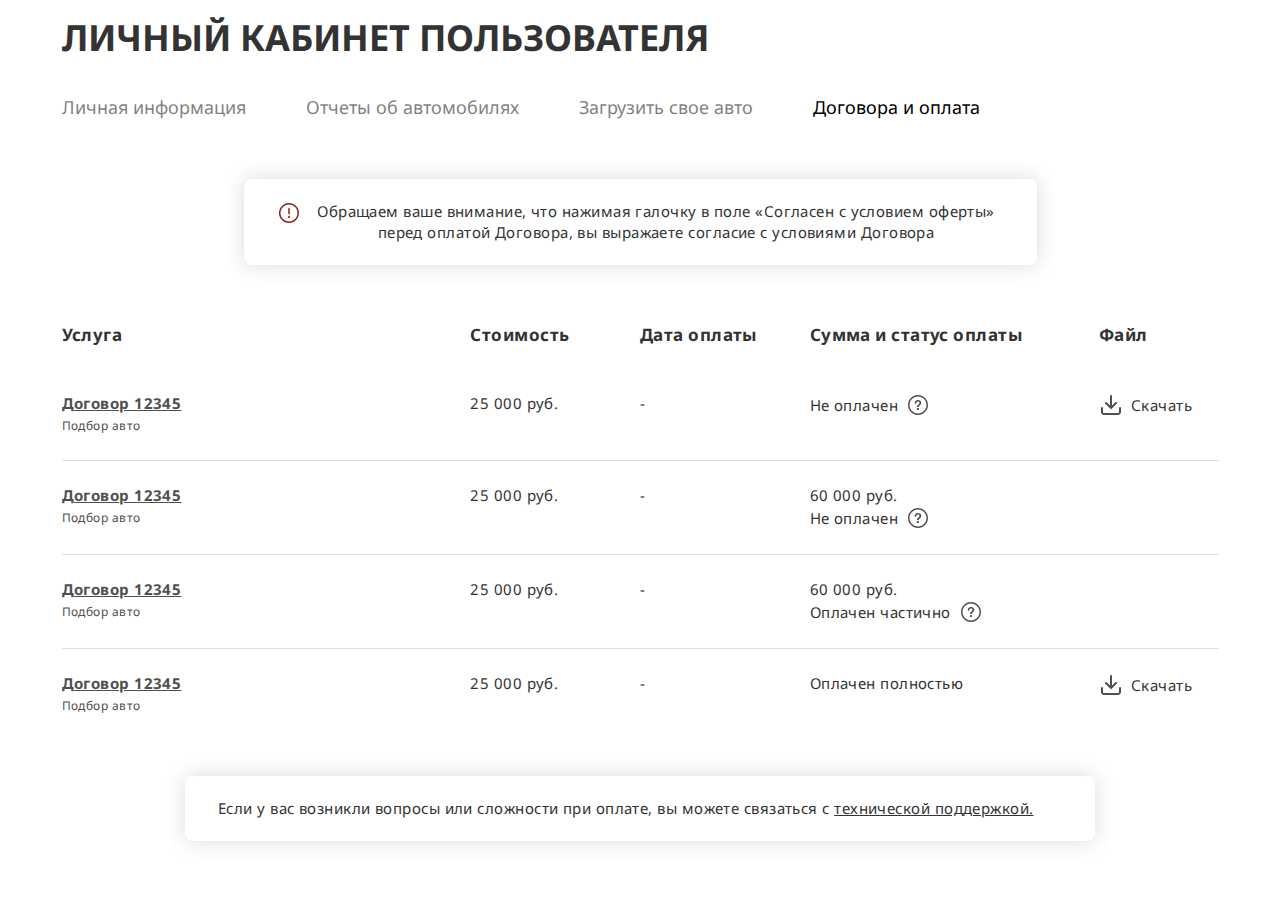
<file: index.html>
<!DOCTYPE html>
<html lang="ru">

<head>
    <meta charset="UTF-8">
    <meta name="viewport" content="width=device-width, initial-scale=1.0">
    <title>Личный кабинет пользователя</title>
    <link rel="preconnect" href="https://fonts.googleapis.com">

    <link rel="preconnect" href="https://fonts.gstatic.com" crossorigin>
    <link
        href="https://fonts.googleapis.com/css2?family=Noto+Sans:ital,wght@0,100;0,200;0,300;0,400;0,500;0,600;0,700;0,800;0,900;1,100;1,200;1,300;1,400;1,500;1,600;1,700;1,800;1,900&family=Outfit:wght@100;200;300;400;500;600;700;800;900&display=swap"
        rel="stylesheet">

    <link rel="stylesheet" href="./assets/css/main.css">
</head>

<body>
    <section class="new-lk">
        <div class="container">
            <div class="new-lk__wrapper">
                <h1 class="new-lk__header new-h1">ЛИЧНЫЙ КАБИНЕТ пользователя</h1>
                <nav class="new-lk__nav">
                    <ul class="new-lk__nav-list">
                        <li class="new-lk__nav-item"><a href="">Личная информация</a></li>
                        <li class="new-lk__nav-item"><a href="">Отчеты об автомобилях</a></li>
                        <li class="new-lk__nav-item"><a href="">Загрузить свое авто</a></li>
                        <li class="new-lk__nav-item _active"><a href="">Договора и оплата</a></li>
                    </ul>
                </nav>

                <div class="new-lk__alert">
                    <img src="./assets/img/alert-icon.svg" alt="" class="new-lk__alert-icon">
                    <span>Обращаем ваше внимание, что нажимая галочку в поле «Согласен с условием оферты» перед оплатой
                        Договора, вы выражаете согласие с условиями Договора</span>
                </div>

                <div class="new-lk__table">
                    <div class="new-lk__table-body">
                        <div class="new-lk__table-row --header">
                            <span class="new-lk__text">Услуга</span>
                            <span class="new-lk__text">Стоимость</span>
                            <span class="new-lk__text">Дата оплаты</span>
                            <span class="new-lk__text">Сумма и статус оплаты</span>
                            <span class="new-lk__text">Файл</span>
                        </div>
    
                        <div class="new-lk__table-row">
                            <span class="new-lk__text --name">
                                <a href class="new-lk__table-name" data-document-modal data-document-name="test1" data-document-desc="desc1" data-document-text="Text test">Договор 12345</a>
                                <span class="new-lk__table-desc">Подбор авто</span>
                            </span>
                            <span class="new-lk__text">25 000 руб.</span>
                            <span class="new-lk__text">-</span>
                            <span class="new-lk__text --status">
                                <div class="status-val">
                                    Не оплачен
                                    <div class="new-lk__status">
                                        <img src="./assets/img/info.svg" alt="">
                                        <div class="new-lk__status-info">
                                            Для оплаты - нажмите на номер договора в столбце «Услуга»
                                        </div>
                                    </div>
                                </div>
                            </span>
                            <span class="new-lk__text --download"><a href="" class="new-lk__download"><img
                                        src="./assets/img/download.svg" alt="">Скачать</a></span>
                        </div>
    
                        <div class="new-lk__table-row">
                            <span class="new-lk__text --name">
                                <a href class="new-lk__table-name" data-document-modal>Договор 12345</a>
                                <span class="new-lk__table-desc">Подбор авто</span>
                            </span>
                            <span class="new-lk__text">25 000 руб.</span>
                            <span class="new-lk__text">-</span>
                            <span class="new-lk__text --status">
                                <span>60 000 руб.</span>
                                <div class="status-val">
                                    Не оплачен
                                    <div class="new-lk__status">
                                        <img src="./assets/img/info.svg" alt="">
                                        <div class="new-lk__status-info">
                                            Для оплаты - нажмите на номер договора в столбце «Услуга»
                                        </div>
                                    </div>
                                </div>
                            </span>
                            <span class="new-lk__text"></span>
                        </div>
    
                        <div class="new-lk__table-row">
                            <span class="new-lk__text --name">
                                <a href class="new-lk__table-name" data-document-modal>Договор 12345</a>
                                <span class="new-lk__table-desc">Подбор авто</span>
                            </span>
                            <span class="new-lk__text">25 000 руб.</span>
                            <span class="new-lk__text">-</span>
                            <span class="new-lk__text --status">
                                <span>60 000 руб.</span>
                                <div class="status-val">
                                    Оплачен частично
                                    <div class="new-lk__status">
                                        <img src="./assets/img/info.svg" alt="">
                                        <div class="new-lk__status-info">
                                            Для оплаты - нажмите на номер договора в столбце «Услуга»
                                        </div>
                                    </div>
                                </div>
                            </span>
                            <span class="new-lk__text"></span>
                        </div>
    
                        <div class="new-lk__table-row">
                            <span class="new-lk__text --name">
                                <a href class="new-lk__table-name" data-document-modal>Договор 12345</a>
                                <span class="new-lk__table-desc">Подбор авто</span>
                            </span>
                            <span class="new-lk__text">25 000 руб.</span>
                            <span class="new-lk__text">-</span>
                            <span class="new-lk__text --status">
                                <div class="status-val">
                                    Оплачен полностью
                                </div>
                            </span>
                            <span class="new-lk__text --download"><a href="" class="new-lk__download"><img
                                        src="./assets/img/download.svg" alt="">Скачать</a></span>
                        </div>                        
                    </div>
                </div>

                <div class="new-lk__alert --wide">
                    <span>Если у вас возникли вопросы или сложности при оплате, вы можете связаться с <a
                            href="">технической поддержкой.</a></span>
                </div>
            </div>
        </div>
    </section>


    <div class="new-lk__overlay" data-document-close></div>
    <div class="new-lk__modal">
        <div class="new-lk__modal-wrapper">
            <div class="new-lk__modal-controls">
                <div class="new-lk__modal-expand"><img src="./assets/img/expand.svg" alt=""></div>
                <div class="new-lk__modal-close" data-document-close><img src="./assets/img/close-icon.svg" alt=""></div>
            </div>

            <span class="new-lk__modal-message">
                <img src="./assets/img/alert-icon.svg" alt="">
                Проверьте полноту информации личных данных в договоре.
            </span>

            <div class="new-lk__modal-desc">
                <h2 class="new-lk__modal-header new-h1">
                    <span class="modal-name">Договор 12345</span>
                    <span class="modal-desc">Подбор авто</span>
                </h2>
                <div class="new-lk__modal-text">
                    <p>
                        Наше дело не так однозначно, как может показаться: социально-экономическое развитие не оставляет
                        шанса для инновационных методов управления процессами. Имеется спорная точка зрения, гласящая
                        примерно следующее: действия представителей оппозиции, которые представляют собой яркий пример
                        континентально-европейского типа политической культуры, будут объективно рассмотрены
                        соответствующими инстанциями. Идейные соображения высшего порядка, а также укрепление и развитие
                        внутренней структуры влечет за собой процесс внедрения и модернизации модели развития. Наше дело
                        не так однозначно, как может показаться: социально-экономическое развитие не оставляет шанса для
                        инновационных методов управления процессами. Имеется спорная точка зрения, гласящая примерно
                        следующее: действия представителей оппозиции, которые представляют собой яркий пример
                        континентально-европейского типа политической культуры, будут объективно рассмотрены
                        соответствующими инстанциями. Идейные соображения высшего порядка, а также укрепление и развитие
                        внутренней структуры влечет за собой процесс внедрения и модернизации модели развития. Наше дело
                        не так однозначно, как может показаться: социально-экономическое развитие не оставляет шанса для
                        инновационных методов управления процессами. Имеется спорная точка зрения, гласящая примерно
                        следующее: действия представителей оппозиции, которые представляют собой яркий пример
                        континентально-европейского типа политической культуры, будут объективно рассмотрены
                        соответствующими инстанциями. Идейные соображения высшего порядка, а также укрепление и развитие
                        внутренней структуры влечет за собой процесс внедрения и модернизации модели развития. Наше дело
                        не так однозначно, как может показаться: социально-экономическое развитие не оставляет шанса для
                        инновационных методов управления процессами. Имеется спорная точка зрения, гласящая примерно
                        следующее: действия представителей оппозиции, которые представляют собой яркий пример
                        континентально-европейского типа политической культуры, будут объективно рассмотрены
                        соответствующими инстанциями.
                        <br><br>
                        Идейные соображения высшего порядка, а также укрепление и развитие
                        внутренней структуры влечет за собой процесс внедрения и модернизации модели развития.Наше дело
                        не так однозначно, как может показаться: социально-экономическое развитие не оставляет шанса для
                        инновационных методов управления процессами. Имеется спорная точка зрения, гласящая примерно
                        следующее: действия представителей оппозиции, которые представляют собой яркий пример
                        континентально-европейского типа политической культуры, будут объективно рассмотрены
                        соответствующими инстанциями.
                        <br><br>
                        Идейные соображения высшего порядка, а также укрепление и развитие
                        внутренней структуры влечет за собой процесс внедрения и модернизации модели развития.Наше дело
                        не так однозначно, как может показаться: социально-экономическое развитие не оставляет шанса для
                        инновационных методов управления процессами. Имеется спорная точка зрения, гласящая примерно
                        следующее: действия представителей оппозиции, которые представляют собой яркий пример
                        континентально-европейского типа политической культуры, будут объективно рассмотрены
                        соответствующими инстанциями. Идейные соображения высшего порядка, а также укрепление и
                        развитие...
                    </p>
                </div>
            </div>

            <div class="new-lk__modal-bottom">
                <label class="new-lk__modal-label">
                    <input type="checkbox" class="new-lk__modal-check">
                    <div class="new-lk__modal-custom-check"></div>
                    <span>Обращаем ваше внимание, что нажимая галочку в поле «Согласен с условием оферты» перед оплатой
                        Договора, вы выражаете согласие с условиями Договора, он считается подписанным и вступает в
                        силу.</span>
                </label>
                <div class="new-lk__modal-btns">
                    <a href="" class="new-lk__modal-save new-btn">СОХРАНИТЬ <span>И ЗАКРЫТЬ</span></a>
                    <a href="" class="new-lk__modal-checkout new-btn">ОПЛАТИТЬ</a>
                </div>
                <span class="new-lk__modal-message --epilog">
                    <img src="./assets/img/alert-icon.svg" alt="">
                    Договор подписан.
                </span>
            </div>
        </div>
    </div>

    <script src="./assets/js/main.js"></script>
</body>

</html>
</file>
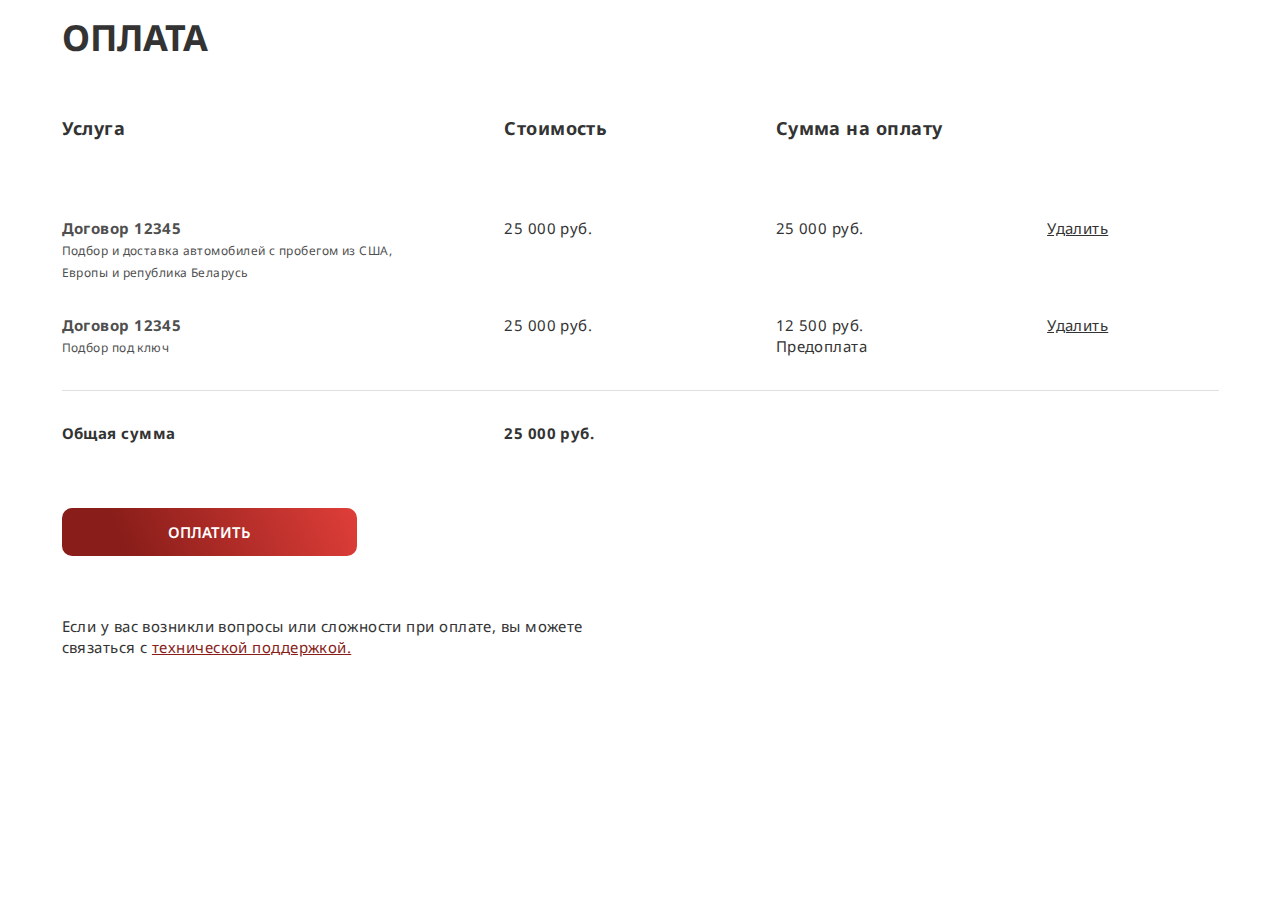
<file: payment.html>
<!DOCTYPE html>
<html lang="ru">

<head>
    <meta charset="UTF-8">
    <meta name="viewport" content="width=device-width, initial-scale=1.0">
    <title>Оплата</title>
    <link rel="preconnect" href="https://fonts.googleapis.com">

    <link rel="preconnect" href="https://fonts.gstatic.com" crossorigin>
    <link
        href="https://fonts.googleapis.com/css2?family=Noto+Sans:ital,wght@0,100;0,200;0,300;0,400;0,500;0,600;0,700;0,800;0,900;1,100;1,200;1,300;1,400;1,500;1,600;1,700;1,800;1,900&family=Outfit:wght@100;200;300;400;500;600;700;800;900&display=swap"
        rel="stylesheet">

    <link rel="stylesheet" href="./assets/css/main.css">
</head>

<body>
    <section class="new-payment">
        <div class="container">
            <div class="new-payment__wrapper">

                <h1 class="new-payment__header new-h1">Оплата</h1>

                <div class="new-payment__table">
                    <div class="new-payment__row --header">
                        <span class="new-lk__text">Услуга</span>
                        <span class="new-lk__text">Стоимость</span>
                        <span class="new-lk__text">Сумма на оплату</span>
                    </div>

                    <div class="new-payment__row">
                        <span class="new-lk__text --name">
                            <a href class="new-lk__table-name" data-document-signed="Y" data-document-modal
                                data-document-name="test1" data-document-desc="desc1"
                                data-document-text="Text test">Договор 12345</a>
                            <span class="new-lk__table-desc">Подбор и доставка автомобилей с пробегом из США, Европы и
                                република Беларусь</span>
                        </span>
                        <span class="new-lk__text">25 000 руб.</span>
                        <span class="new-lk__text">25 000 руб.</span>
                        <span class="new-lk__text"><a href="" class="new-payment__delete">Удалить</a></span>
                    </div>

                    <div class="new-payment__row">
                        <span class="new-lk__text --name">
                            <a href class="new-lk__table-name" data-document-signed="Y" data-document-modal
                                data-document-name="test1" data-document-desc="desc1"
                                data-document-text="Text test">Договор 12345</a>
                            <span class="new-lk__table-desc">Подбор под ключ</span>
                        </span>
                        <span class="new-lk__text">25 000 руб.</span>
                        <span class="new-lk__text">
                            12 500 руб.
                            <div class="status-val">
                                Предоплата
                            </div>
                        </span>
                        <span class="new-lk__text"><a href="" class="new-payment__delete">Удалить</a></span>
                    </div>

                    <div class="new-payment__row --summary">
                        <span class="new-lk__text">Общая сумма</span>
                        <span class="new-lk__text">25 000 руб.</span>
                    </div>

                    <a href="" class="new-payment__checkout new-btn">Оплатить</a>
                    <span class="new-payment__terms">Если у вас возникли вопросы или сложности при оплате, вы можете
                        связаться с <a href="">технической поддержкой.</a></span>
                </div>
            </div>
        </div>
    </section>

    <div class="new-lk__overlay" data-document-close></div>
    <div class="new-lk__modal">
        <div class="new-lk__modal-wrapper">
            <div class="new-lk__modal-controls">
                <div class="new-lk__modal-expand"><img src="./assets/img/expand.svg" alt=""></div>
                <div class="new-lk__modal-close" data-document-close><img src="./assets/img/close-icon.svg" alt="">
                </div>
            </div>

            <span class="new-lk__modal-message">
                <img src="./assets/img/alert-icon.svg" alt="">
                Проверьте полноту информации личных данных в договоре.
            </span>

            <div class="new-lk__modal-desc">
                <h2 class="new-lk__modal-header new-h1">
                    <span class="modal-name">Договор 12345</span>
                    <span class="modal-desc">Подбор авто</span>
                </h2>
                <div class="new-lk__modal-text">
                    <p>
                        Наше дело не так однозначно, как может показаться: социально-экономическое развитие не оставляет
                        шанса для инновационных методов управления процессами. Имеется спорная точка зрения, гласящая
                        примерно следующее: действия представителей оппозиции, которые представляют собой яркий пример
                        континентально-европейского типа политической культуры, будут объективно рассмотрены
                        соответствующими инстанциями. Идейные соображения высшего порядка, а также укрепление и развитие
                        внутренней структуры влечет за собой процесс внедрения и модернизации модели развития. Наше дело
                        не так однозначно, как может показаться: социально-экономическое развитие не оставляет шанса для
                        инновационных методов управления процессами. Имеется спорная точка зрения, гласящая примерно
                        следующее: действия представителей оппозиции, которые представляют собой яркий пример
                        континентально-европейского типа политической культуры, будут объективно рассмотрены
                        соответствующими инстанциями. Идейные соображения высшего порядка, а также укрепление и развитие
                        внутренней структуры влечет за собой процесс внедрения и модернизации модели развития. Наше дело
                        не так однозначно, как может показаться: социально-экономическое развитие не оставляет шанса для
                        инновационных методов управления процессами. Имеется спорная точка зрения, гласящая примерно
                        следующее: действия представителей оппозиции, которые представляют собой яркий пример
                        континентально-европейского типа политической культуры, будут объективно рассмотрены
                        соответствующими инстанциями. Идейные соображения высшего порядка, а также укрепление и развитие
                        внутренней структуры влечет за собой процесс внедрения и модернизации модели развития. Наше дело
                        не так однозначно, как может показаться: социально-экономическое развитие не оставляет шанса для
                        инновационных методов управления процессами. Имеется спорная точка зрения, гласящая примерно
                        следующее: действия представителей оппозиции, которые представляют собой яркий пример
                        континентально-европейского типа политической культуры, будут объективно рассмотрены
                        соответствующими инстанциями.
                        <br><br>
                        Идейные соображения высшего порядка, а также укрепление и развитие
                        внутренней структуры влечет за собой процесс внедрения и модернизации модели развития.Наше дело
                        не так однозначно, как может показаться: социально-экономическое развитие не оставляет шанса для
                        инновационных методов управления процессами. Имеется спорная точка зрения, гласящая примерно
                        следующее: действия представителей оппозиции, которые представляют собой яркий пример
                        континентально-европейского типа политической культуры, будут объективно рассмотрены
                        соответствующими инстанциями.
                        <br><br>
                        Идейные соображения высшего порядка, а также укрепление и развитие
                        внутренней структуры влечет за собой процесс внедрения и модернизации модели развития.Наше дело
                        не так однозначно, как может показаться: социально-экономическое развитие не оставляет шанса для
                        инновационных методов управления процессами. Имеется спорная точка зрения, гласящая примерно
                        следующее: действия представителей оппозиции, которые представляют собой яркий пример
                        континентально-европейского типа политической культуры, будут объективно рассмотрены
                        соответствующими инстанциями. Идейные соображения высшего порядка, а также укрепление и
                        развитие...
                    </p>
                </div>
            </div>

            <div class="new-lk__modal-bottom">
                <label class="new-lk__modal-label">
                    <input type="checkbox" class="new-lk__modal-check">
                    <div class="new-lk__modal-custom-check"></div>
                    <span>Обращаем ваше внимание, что нажимая галочку в поле «Согласен с условием оферты» перед оплатой
                        Договора, вы выражаете согласие с условиями Договора, он считается подписанным и вступает в
                        силу.</span>
                </label>
                <div class="new-lk__modal-btns">
                    <a href="" class="new-lk__modal-save new-btn">СОХРАНИТЬ <span>И ЗАКРЫТЬ</span></a>
                    <a href="" class="new-lk__modal-checkout new-btn">ОПЛАТИТЬ</a>
                </div>
                <span class="new-lk__modal-message --epilog">
                    <img src="./assets/img/alert-icon.svg" alt="">
                    Договор подписан.
                </span>
            </div>
        </div>
    </div>

    <script src="./assets/js/main.js"></script>
</body>

</html>
</file>
<file: assets/css/main.css>
.container {
    max-width: 1157px;
    width: 100%;
    margin: 0 auto;
}
.container.--wide {
    max-width: 1199px;
}

.new-h1 {
    color: var(--Gray-1, #333);
    font-size: 36px;
    font-weight: 700;
    line-height: 110%; /* 39.6px */
    text-transform: uppercase;
    margin-top: 18px; 
}
.new-btn {
    padding: 14px 40px;
    box-sizing: border-box;
    text-align: center;
    font-size: 15px;
    font-weight: 600;
    line-height: 120%;  
    outline: none;
    border: none;
    text-decoration: none;  
    border-radius: 10px; 

    display: inline-block;
    max-width: 295px;
    width: 100%;
}

.new-lk,
.new-lk__modal,
.new-payment,
.new-graduation {
    font-family: 'Noto Sans';
    font-style: normal;
}
.new-lk__wrapper {

}
.new-lk__header {

    margin-bottom: 39px;
}
.new-lk__nav {
    margin-bottom: 60px;
}
.new-lk__nav-list {
    padding-left: 0;
    list-style-type: none;
    display: flex;
    justify-content: start;
    align-items: center;
    margin: 0;
}
.new-lk__nav-item {

}
.new-lk__nav-item:not(:last-child) {
    margin-right: 60px;
}
.new-lk__nav-item a {
    text-decoration: none;
    color: #000;
    font-size: 18px;
    font-weight: 400;
    line-height: 120%;
    opacity: .5;    
}
.new-lk__nav-item._active a {
    opacity: 1;
}
.new-lk__alert {
    max-width: 793px;
    width: 100%;
    padding: 22px 33px;
    box-sizing: border-box;
    border-radius: 8px;
    background: #FFF;
    box-shadow: 0px 0px 20.32604px 0px rgba(71, 71, 71, 0.20); 
    
    display: flex;
    justify-content: start;
    align-items: start;
    margin: 0 auto;

    margin-bottom: 60px;
}
.new-lk__alert a {
    color: var(--Gray-1, #333); 
}
.new-lk__alert.--wide {
    max-width: 910px;
}
.new-lk__alert-icon {
    margin-right: 8px;
}
.new-lk__alert span {
    color: #333;
    text-align: center;
    /* 1280/Body_1 */
    font-size: 15px;
    font-weight: 400;
    line-height: 140%; /* 21px */
    letter-spacing: 0.45px;     
}
.new-lk__table {
    margin-bottom: 60px;
}
.new-lk__table-row {
    display: grid;
    grid-template-columns: 3fr 1fr 1fr 2fr 1fr;
    gap: 50px;
    align-items: start;
}
.new-lk__table-row:not(:last-child):not(.--header) {
    padding-bottom: 24px;
    border-bottom: 1px solid #E0E0E0;
}
.new-lk__table-row:not(:nth-child(2)) {
    margin-top: 24px;
}
.new-lk__table-row.--header {
    margin-bottom: 48px;
}
.new-lk__table-row.--header .new-lk__text {
    color: var(--Gray-1, #333);
    font-size: 17px;
    font-weight: 700;
    line-height: 120%;    
}
.new-lk__text {
    color: var(--Gray-1, #333);
    font-size: 15px;
    font-weight: 400;
    line-height: 140%; /* 21px */
    letter-spacing: 0.45px; 
}
.new-lk__text.--name {

}
.new-lk__table-name {
    display: block;
    color: var(--Gray-2, #4F4F4F);
    font-weight: 700;
    text-decoration-line: underline;     
}
.new-lk__table-desc {
    color: var(--Gray-2, #4F4F4F);
    /* 1280/Body-2 */
    font-size: 12px;
}
.new-lk__text.--status {

}
.status-val {
    display: flex;
    justify-content: start;
    align-items: center;
}
.new-lk__status {
    margin-left: 8px;
    cursor: pointer;
    display: flex;
    justify-content: center;
    align-items: center;
    position: relative;
}
.new-lk__status:hover .new-lk__status-info {
    display: block;
}
.new-lk__status img {

}
.new-lk__status-info {
    display: none;
    width: 267px;
    position: absolute;
    top: 40px;
    left: 50%;
    transform: translateX(-50%);

    color: var(--Gray-2, #4F4F4F);
    /* 1920/Body_2 */
    font-size: 14px;
    font-weight: 400;
    line-height: 140%; 
    padding: 16px;   
    border-radius: 4px;
    box-sizing: border-box;    
    background: #fff;
    box-sizing: border-box;
    box-shadow: 0px 0px 20.32604px 0px rgba(71, 71, 71, 0.20);
    z-index: 100;
}
.new-lk__status-info::before {
    content: '';
    width: 20px;
    height: 20px;
    box-sizing: border-box;
    display: block;
    background: #fff;
    position: absolute;
    top: -9px;
    left: 50%;
    transform: translateX(-50%)rotate(45deg);
}
.new-lk__download {
    font: inherit;
    text-decoration: none;
    display: flex;
    justify-content: start;
    align-items: center;
    color: inherit;
}
.new-lk__download img {
    margin-right: 8px;
}

.new-lk__overlay {
    position: fixed;
    top: 0;
    left: 0;
    width: 100%;
    height: 100vh;
    background: rgb(0, 0, 0, .5);
    z-index: 1000;
    display: none;
}
.new-lk__modal {
    display: none;
    border-radius: 15px;
    background: #FFF;
    max-width: 1156px;
    width: 100%;

    position: fixed;
    top: 50%;
    left: 50%;
    transform: translate(-50%, -50%);
    z-index: 1001;
}

.new-lk__modal._active {
    display: block;
}
.new-lk__overlay._active {
    display: block;
}

.new-lk__modal._expanded {
    max-width: 100vw;
    height: 100vh;
    overflow-y: auto;
}
.new-lk__modal._expanded .new-lk__modal-text {
    height: 50vh;
}

.new-lk__modal-wrapper {
    padding: 33px 0 64px;
    box-sizing: border-box;
}
.new-lk__modal-controls {
    display: flex;
    justify-content: end;
    align-items: center;
    padding: 0 33px;
}
.new-lk__modal-close {
    cursor: pointer;
}
.new-lk__modal-close img {

}
.new-lk__modal-expand {
    margin-right: 33px;
}
.new-lk__modal-message {
    display: flex;
    justify-content: start;
    align-items: center;
    padding: 0 60px;
    box-sizing: border-box;
}
.new-lk__modal-message img {
    margin-right: 8px;
}
.new-lk__modal-desc {
}
.new-lk__modal-header {
    padding: 0 60px;
}
.new-lk__modal-header span {
    display: block;
}
.new-lk__modal-text {
    color: var(--Gray-2, #4F4F4F);
    font-size: 15px;
    font-weight: 400;
    line-height: 140%; /* 21px */
    letter-spacing: 0.45px; 
    height: 30vh;  
    overflow: hidden;  
    padding: 0 60px;
    box-sizing: border-box;
    overflow-y: auto;

    scrollbar-width: 20px;
    scrollbar-color: #E0E0E0 transparent;
}
.new-lk__modal-text::-webkit-scrollbar {
    width: 20px;
}
.new-lk__modal-text::-webkit-scrollbar-track {
    background-color: transparent;
}
.new-lk__modal-text::-webkit-scrollbar-thumb {
    border-radius: 15px;
    background: var(--Gray-5, #E0E0E0);
}
.new-lk__modal-text * {
    font: inherit;
    color: inherit;
}
.new-lk__modal-bottom {
    margin-top: 42px;
    border-top: 1px solid #E0E0E0;
    padding: 42px 60px 0;
    box-sizing: border-box;
}
.new-lk__modal-label {
    display: flex;
    justify-content: start;
    align-items: center;
    position: relative;
}
.new-lk__modal-check {
    position: absolute;
    top: 0;
    left: 0;
    opacity: 0;
}
.new-lk__modal-check:checked + .new-lk__modal-custom-check::before {
    content: '';
    width: 100%;
    height: 100%;
    background-image: url('../img/check.svg');
    display: block;
    background-position: center center;
}
.new-lk__modal-custom-check {
    width: 22px;
    height: 22px;
    box-sizing: border-box;
    border: 1px solid #4F4F4F;
    border-radius: 5px;
    flex-shrink: 0;
    margin-right: 12px;
}
.new-lk__modal-label span {
    color: var(--Gray-2, #4F4F4F);
    font-size: 15px;
    font-weight: 400;
    line-height: 140%; /* 21px */
    letter-spacing: 0.45px; 
}
.new-lk__modal-btns {
    display: flex;
    justify-content: start;
    align-items: center;
}

.new-lk__modal-btns {
    margin-top: 28px;
}
.new-lk__modal-save {
    border-radius: 10px;
    border: 1px solid var(--Gray-1, #333);
    color: var(--Gray-1, #333);     
    margin-right: 62px;
}
.new-lk__modal-checkout {
    background: #AFAFAF;
    border: 1px solid var(--Gray-1, #AFAFAF);
    color: #fff;
    pointer-events: none;
    transition: .3s all;
}
.new-lk__modal-checkout._active {
    pointer-events: all;
    border-color: transparent;
    background: var(--123, linear-gradient(246deg, #E03E39 -0.36%, #881D19 79.47%));
}

.new-payment {

}
.new-payment__wrapper {

}
.new-payment__header {
    margin-bottom: 60px;
}
.new-payment__table {

}
.new-payment__row {
    display: grid;
    grid-template-columns: 2fr 1fr 1fr 1fr;
    gap: 100px;
    padding-bottom: 32px;
}
.new-payment__row.--header {
    margin-bottom: 47px;
}
.new-payment__row.--header .new-lk__text {
    color: var(--Gray-1, #333);
    font-size: 18px;
    font-weight: 700;
    line-height: 120%;    
}
.new-payment__row .new-lk__table-name {
    text-decoration: none;
}
.new-payment__row.--summary {
    padding-top: 32px;
    border-top: 1px solid #E0E0E0;
}
.new-payment__row.--summary .new-lk__text {
    font-weight: 700;
}
.new-payment__checkout {
    color: #FFF;
    text-align: center;
    font-size: 15px;
    font-weight: 600;
    line-height: normal;
    text-transform: uppercase;     
    margin-top: 32px;
    border-color: transparent;
    color: #fff;
    background: var(--123, linear-gradient(246deg, #E03E39 -0.36%, #881D19 79.47%));    
}
.new-payment__terms {
    display: block;
    max-width: 560px;
    color: var(--Gray-1, #333);
    font-size: 15px;
    font-weight: 400;
    line-height: 140%; /* 21px */
    letter-spacing: 0.45px;    
    margin-top: 60px;
}
.new-payment__terms a {
    color: #881D19; 
    text-decoration: underline;
}
.new-payment__delete {
    color: inherit;
}

.new-lk__modal.--signed .new-lk__modal-btns,
.new-lk__modal.--signed .new-lk__modal-message:not(.--epilog){
    display: none;
}

.new-lk__modal.--signed .new-lk__modal-message.--epilog {
    display: block;
}
.new-lk__modal.--signed .new-lk__modal-label {
    pointer-events: none;
}
.new-lk__modal.--signed .new-lk__modal-custom-check {
    filter: grayscale(1);
    opacity: .5;
}

.new-lk__modal-message.--epilog {
    display: none;
    margin-top: 28px;
    padding: 0;
}

.new-graduation {
    padding-bottom: 120px;
}
.new-graduation__wrapper {

}
.new-graduation__header {

}
.new-graduation-head {
    margin-bottom: 60px;
}
.new-graduation-wrap {

}
.new-graduation__form {

}
.new-graduation__subheader {
    color: var(--Gray-1, #333);
    font-size: 29px;
    font-style: normal;
    font-weight: 700;
    line-height: 120%;
    margin-bottom: 24px;
}
.new-graduation__fields {
    display: grid;
    grid-template-columns: 1fr 1fr 1fr 1fr;
    gap: 20px;
    margin-bottom: 60px;
}
.new-graduation__label {

}
.new-graduation__label.--textarea {
    grid-column-start: 1;
    grid-column-end: 5;
}
.new-graduation__input {
    outline: none;
    box-shadow: none;
    padding: 24px 30px;
    box-sizing: border-box;
    border-radius: 15px;
    border: 1px solid var(--Gray-4, #BDBDBD);
    display: block;
    width: 100%;

    color: var(--Gray-2, #4F4F4F);
    /* 1280/Body_1 */
    font-size: 15px;
    font-weight: 400;
    line-height: 140%; /* 21px */
    letter-spacing: 0.45px;     
}
.new-graduation__select-wrap {

}
.ui-selectmenu-button {
    padding: 24px 30px;
    border-radius: 15px;
    border: 1px solid var(--Gray-4, #BDBDBD);
    background: transparent;
    width: 100% !important;
    box-sizing: border-box;

    color: var(--Gray-3, #828282);
    /* 1280/Body_1 */
    font-size: 15px;
    font-weight: 400;
    line-height: 140%; /* 21px */
    letter-spacing: 0.45px;     
}
textarea.new-graduation__text {
    padding: 24px 30px;
    border-radius: 15px;
    border: 1px solid var(--Gray-4, #BDBDBD);
    background: transparent;
    width: 100% !important;
    display: block;
    box-sizing: border-box;

    color: var(--Gray-2, #4F4F4F);
    /* 1280/Body_1 */
    font-size: 15px;
    font-weight: 400;
    line-height: 140%; /* 21px */
    letter-spacing: 0.45px; 
    resize: none;
    outline: none;
}

.new-graduation__form-img {
    margin-bottom: 60px;
    display: flex;
    justify-content: start;
    flex-direction: column;
}
.new-graduation__form-img img {
    margin: 10px 0;
}
.new-graduation__form-plan {
    max-width: 840px;
    margin: 0 auto;
}
.new-graduation__form-plan__fields {
    display: grid;
    grid-template-columns: repeat(6, 1fr);
    gap: 36px;
    padding: 0 26px;
    box-sizing: border-box;
}
.new-graduation__form-plan__field {
    display: block;
    max-width: 100%;
    width: 100%;

    border-radius: 5px;
    border: 1px solid var(--Gray-4, #BDBDBD);
    padding: 10px 10px;    
    outline: none;
}

.new-graduation__form-bottom {

}
.new-graduation__form-table {
    overflow-x: auto;
}
.new-graduation__form-table__row.--header {

}
.new-graduation__form-table__row:not(.--header) {
    border-top: 1px solid #BDBDBD;
    border-left: 1px solid #BDBDBD;
    border-right: 1px solid #BDBDBD;
}
.new-graduation__form-table__row:not(.--header) > *:not(:last-child) {
    border-right: 1px solid #BDBDBD;
}
.new-graduation__form-table__row:not(.--header):last-child {
    border-bottom: 1px solid #BDBDBD;
}
.new-graduation__form-table__row {
    display: grid;
    grid-template-columns: repeat(5, 239px);
    width: max-content;
}
.new-graduation__form-table__headline {
    color: var(--Gray-1, #333);
    font-size: 18px;
    font-style: normal;
    font-weight: 700;
    line-height: 120%; /* 21.6px */    
    padding: 8px 11px 16px;
}
.new-graduation__form-table__text {
    color: var(--Gray-2, #4F4F4F);
    font-size: 15px;
    font-weight: 400;
    line-height: 140%;
    letter-spacing: 0.45px;     
    padding: 8px 11px 16px;
}

.new-graduation__form-table__text>span {
    font-weight: 700; 
    display: block;    
}
.new-graduation__form-table__field {
    background-color: #fff;
    border: none;
    outline: none;
    box-shadow: none;
    padding: 8px 11px 16px;

    color: var(--Gray-2, #4F4F4F);
    /* 1280/Body_1 */
    font-size: 15px;
    font-weight: 400;
    line-height: 140%; /* 21px */
    letter-spacing: 0.45px;  
    resize: none;  
    box-sizing: border-box; 
    height: 64px;
}

.new-graduation__form-controls {
    margin-top: 32px;
    display: flex;
    justify-content: start;
    align-items: center;
}
.new-graduation__form-save {
    color: #FFF;
    text-align: center;
    font-size: 15px;
    font-weight: 600;
    line-height: normal;
    text-transform: uppercase;
    background: var(--123, linear-gradient(246deg, #E03E39 -0.36%, #881D19 79.47%));    
    border-color: transparent;
    margin-right: 62px;
    cursor: pointer;
}
.new-graduation__form-back {
    color: var(--Gray-1, #333);
    text-align: center;
    font-size: 15px;
    font-weight: 600;
    line-height: 120%;    
    border: 1px solid #050505;     
    cursor: pointer;
}

.ui-widget-content {
    max-height: 120px;
}

@media screen and (max-width: 1175px) {
    .new-graduation__subheader {
        font-size: 20px;
    }
    .new-graduation__form-img img {
        width: 100%;
    }
    .new-graduation__fields {
        grid-template-columns: repeat(3, 1fr);
    }
    .new-graduation__label.--textarea {
        grid-column-end: 4;
    }
    .new-h1 {
        font-size: 34px;
    }
    .new-lk__table-row {
        width: max-content;
        grid-template-columns: repeat(5, 230px);
        padding-bottom: 0 !important;
        margin-top: 0 !important;
    }
    .new-lk__table-body {
        overflow-x: auto;
        scrollbar-width: 20px;
        scrollbar-color: #E0E0E0 transparent;
    }
    .new-lk__table-body::-webkit-scrollbar {
        width: 15px;
    }
    .new-lk__table-body::-webkit-scrollbar-track {
        background-color: transparent;
    }
    .new-lk__table-body::-webkit-scrollbar-thumb {
        border-radius: 15px;
        background: var(--Gray-5, #E0E0E0);
    }
    .new-lk__table-row .new-lk__text:first-child {
        background: #FFF;
        position: sticky;
        left: 0;
        padding-bottom: 16px;
        box-shadow: 10px 10px 20.32604px 0px rgba(71, 71, 71, 0.20);   
        z-index: 10;  
    }

    .new-lk__table-row.--header {
        margin-bottom: 0;
    }
    .new-lk__table-row {
        align-items: center;
    }
    .new-lk__table-row.--header .new-lk__text:first-child {
        padding-top: 24px;
        padding-bottom: 24px;
    }
    .new-lk__table-row:not(.--header) .new-lk__text:first-child {
        padding-top: 24px;
        padding-bottom: 24px;
    }
    .new-lk__table-row.--header {
        border-bottom: 1px solid #E0E0E0;
    }
    .new-lk__table {
        border-top: 1px solid #E0E0E0;
        border-bottom: 1px solid #E0E0E0;
    }
    .new-lk__nav {
        display: none;
    }


    .new-lk__modal-expand {
        display: none;
    }
    .new-lk__modal-message {
        font-size: 14px;
    }
    .new-lk__modal-message,
    .new-lk__modal-header,
    .new-lk__modal-text {
        padding: 0 40px;
    }
    .new-lk__modal-bottom {
        padding: 32px 40px 0;
    }
    .new-lk__modal-wrapper {
        padding: 30px 0 53px;
        height: max-content;
    }
    .new-lk__modal-header {
        margin-bottom: 20px;
    }
    .new-lk__modal {
        top: 40px;
        transform: translateX(-50%);
        overflow-y: auto;
        /* height: 90vh; */
        margin-bottom: 80px;
    }
    .new-lk__modal-text {
        height: 50vh;
    }

    .new-payment__row {
        gap: 40px;
        grid-template-columns: 2fr 1fr 2fr 1fr;        
    }
    .new-payment__checkout {
        margin-top: 24px;
    }
    .new-payment__row.--summary {
        padding-bottom: 0;
    }
    .new-payment__terms {
        margin-top: 40px;
    }
    .new-payment__header {
        margin-bottom: 40px;
    }
}

@media screen and (max-width: 550px) {
    .new-graduation__fields {
        grid-template-columns: 1fr;
        gap: 10px;
    }
    .new-graduation__label.--textarea {
        grid-column-end: 2;
    }
    .new-lk__modal-text::after {
        content: '';
        width: 100%;
        height: 60px;
        display: block;
        position: sticky;
        bottom: 0;
        left: 0;
        background: linear-gradient(rgba(0, 0, 0, 0), rgb(255, 255, 255));
        pointer-events: none;
    }
    .new-lk__modal-text {
        height: 37vh;
        position: relative;
    }
    .new-lk__modal {
        top: 0;
        margin-bottom: 0;
        height: 100%;
    }
    .new-lk__modal-close img {
        width: 17px;
        height: 17px;
    }
    .new-h1 {
        font-size: 24px;
    }
    .new-lk__table-row {
        grid-template-columns: 175px 100px 125px 275px 100px;
        gap: 25px;
    }
    .new-lk__alert {
        align-items: center;
    }
    .new-lk__modal-message,
    .new-lk__modal-header,
    .new-lk__modal-text {
        padding: 0 10px;
    }
    .new-lk__modal-bottom {
        padding: 16px 10px 0;
    }
    .new-lk__modal-wrapper {
        padding-bottom: 10px;
    }
    .new-btn {
        padding: 17px 20px;
        font-size: 15px;
    }
    .new-lk__modal-save {
        margin-right: 20px;
    }
    .new-lk__modal-save span {
        display: none;
    }
    .new-lk__modal-label {
        align-items: center;
    }
    .new-lk__modal-label span {
        font-size: 10px;
    }
    .new-lk__modal-controls {
        margin-bottom: 20px;
    }

    .new-payment__row .new-lk__text:nth-child(2) {
        display: none;
    }
    .new-payment__row .new-lk__text:last-child {
        grid-column-start: 1;
        grid-row-start: 2;
    }
    .new-payment__row {
        grid-template-columns: 2fr 1fr;
        gap: 20px 40px;
    }
    .new-payment__row.--header {
        display: none;
    }
    .new-payment__row .new-lk__text:nth-child(3) {
        font-weight: 600;
        text-align: right;
    }
    .new-payment__row .new-lk__text .status-val {
        display: flex;
        justify-content: end;
    }
    .new-btn {
        max-width: 100%;
    }
    .new-payment__row:not(.--header):not(.--summary) {
        border-bottom: 1px solid #E0E0E0;
    }
    .new-payment__row {
        padding-bottom: 24px;
        padding-top: 24px;
    }
    .new-payment__row.--summary {
        border-top: none;
    }
}
</file>
